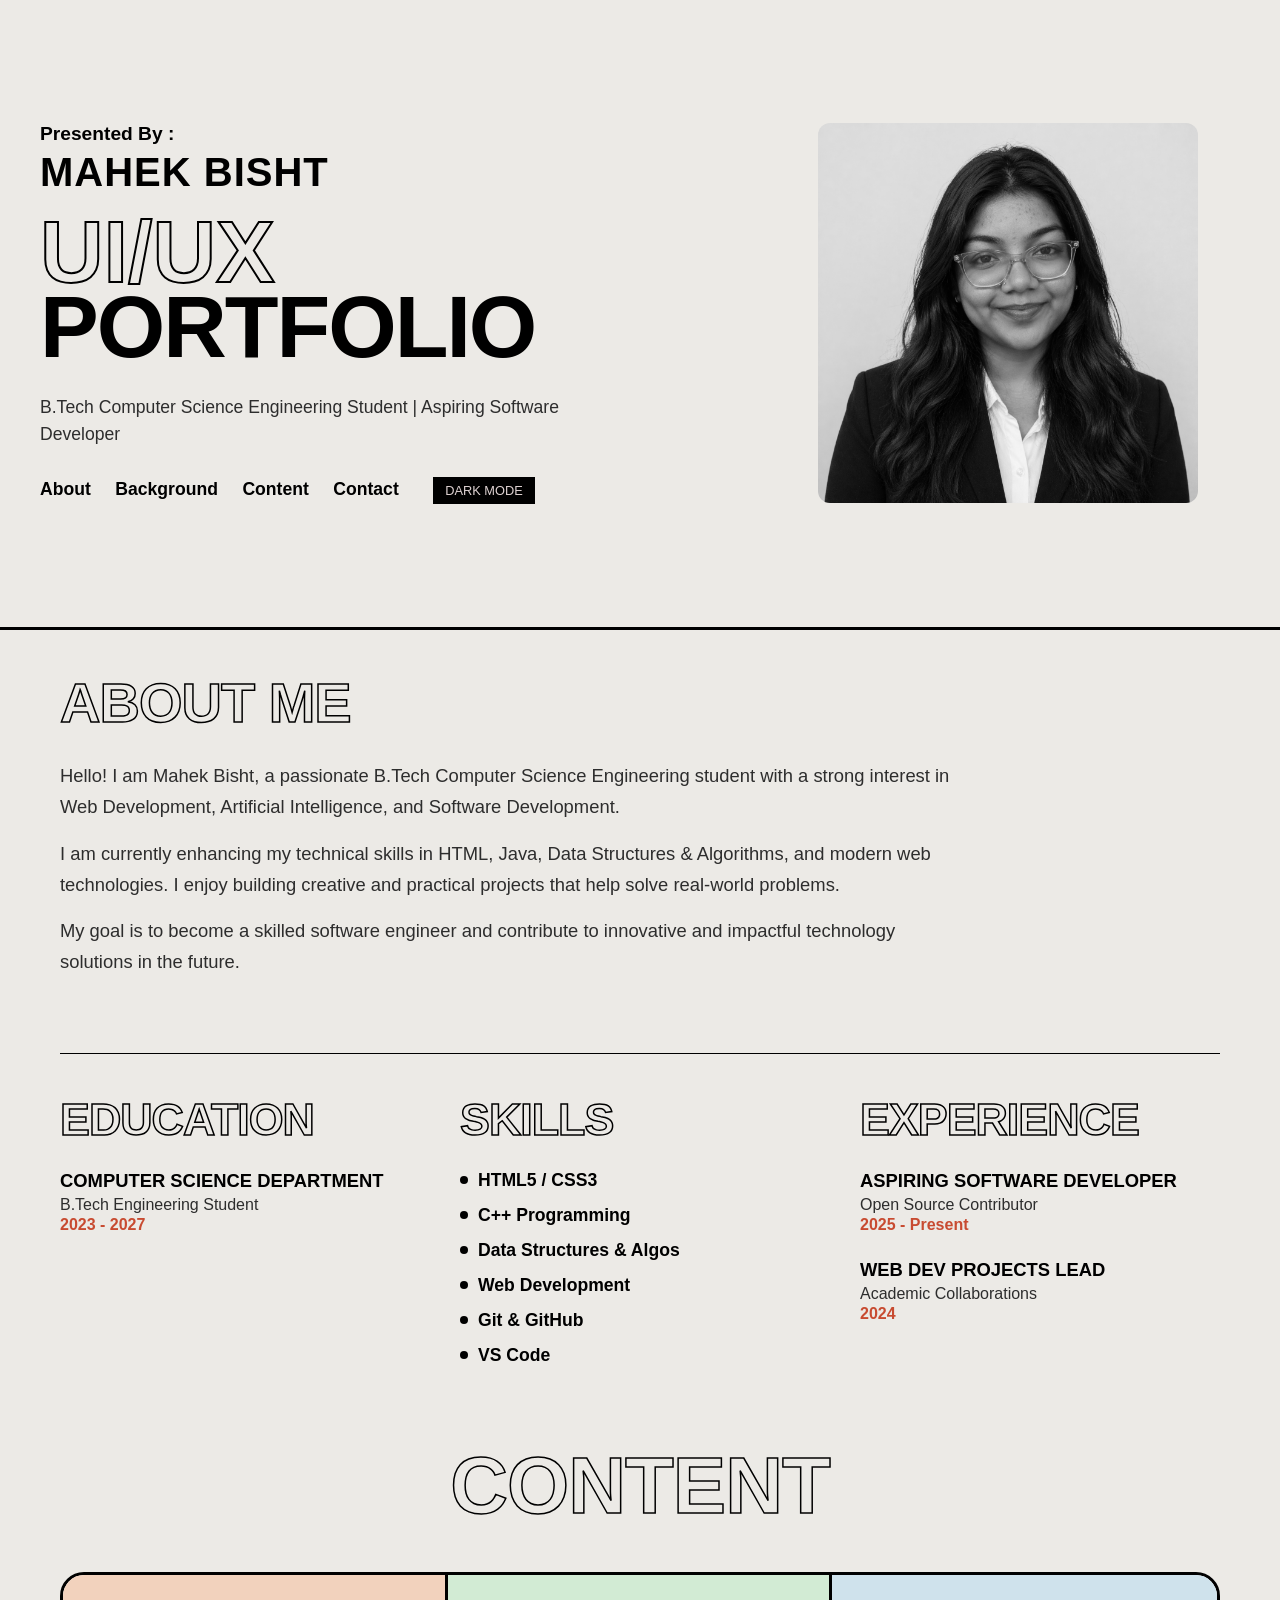
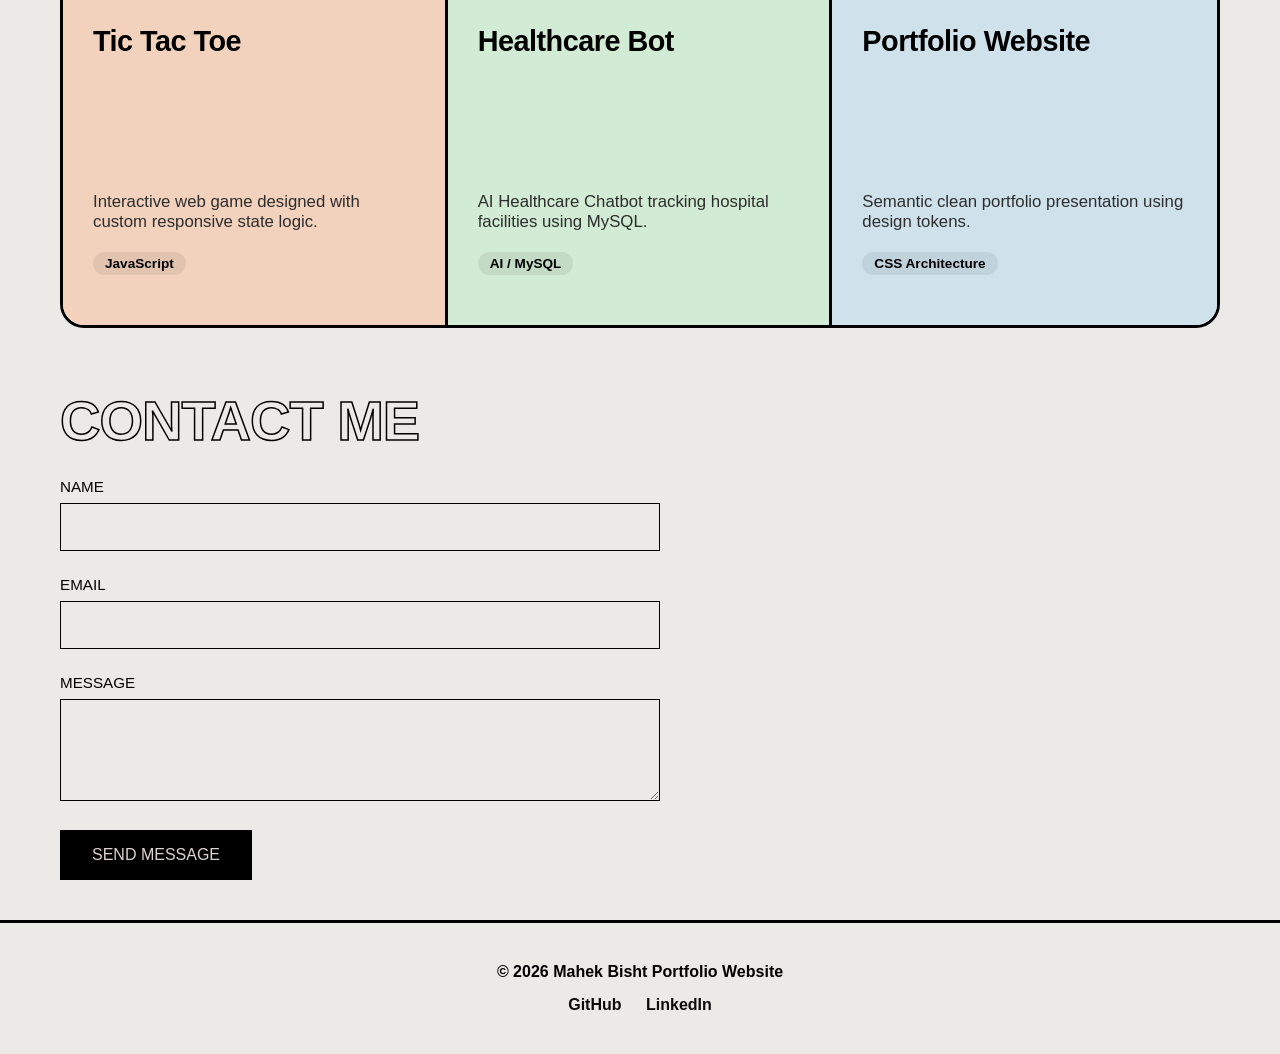
<file: OneDrive/Documents/portfolio-website/index.html>
<!DOCTYPE html>
<html lang="en">
<head>
    <meta charset="UTF-8">
    <meta name="viewport" content="width=device-width, initial-scale=1.0">
    <title>Mahek Bisht | Portfolio</title>
    <link rel="stylesheet" href="style.css">
</head>
<body>

    <header class="hero-section">
        <div class="hero-container">
            <div class="hero-left">
                <p class="presented-by">Presented By :</p>
                <h1 class="hero-name">MAHEK BISHT</h1>
                <div class="hero-title-wrapper">
                    <span class="outline-text-large">UI/UX</span>
                    <h2 class="massive-title">PORTFOLIO</h2>
                </div>
                <p class="hero-subtitle">B.Tech Computer Science Engineering Student | Aspiring Software Developer</p>
                <nav class="hero-nav">
    <a href="#about">About</a>
    <a href="#bio-grid">Background</a>
    <a href="#projects">Content</a>
    <a href="#contact">Contact</a>
    <button id="theme-switcher" class="brutalist-btn" style="padding: 6px 12px; font-size: 0.8rem; margin-left: 10px;">DARK MODE</button>
</nav>

<form class="brutalist-form" id="contact-form">
    </form>

<script src="script.js"></script>
            </div>
            <div class="hero-right">
                <div class="image-frame">
                    <img src="images/profile.jpg" alt="Mahek Bisht" class="hero-profile-img">
                </div>
            </div>
        </div>
    </header>

    <main class="main-wrapper">
        <section id="about" class="brutalist-section">
            <h2 class="brutalist-heading">ABOUT ME</h2>
            <div class="about-content">
                <p>Hello! I am Mahek Bisht, a passionate B.Tech Computer Science Engineering student with a strong interest in Web Development, Artificial Intelligence, and Software Development.</p>
                <p>I am currently enhancing my technical skills in HTML, Java, Data Structures & Algorithms, and modern web technologies. I enjoy building creative and practical projects that help solve real-world problems.</p>
                <p>My goal is to become a skilled software engineer and contribute to innovative and impactful technology solutions in the future.</p>
            </div>
        </section>

        <div id="bio-grid" class="three-column-grid">
            <section class="grid-column">
                <h2 class="brutalist-heading-sm">EDUCATION</h2>
                <div class="meta-item">
                    <h3>COMPUTER SCIENCE DEPARTMENT</h3>
                    <p class="meta-institution">B.Tech Engineering Student</p>
                    <p class="meta-date">2023 - 2027</p>
                </div>
            </section>

            <section class="grid-column">
                <h2 class="brutalist-heading-sm">SKILLS</h2>
                <ul class="skills-brutalist-list">
                    <li><span class="skill-dot"></span> HTML5 / CSS3</li>
                    <li><span class="skill-dot"></span> C++ Programming</li>
                    <li><span class="skill-dot"></span> Data Structures & Algos</li>
                    <li><span class="skill-dot"></span> Web Development</li>
                    <li><span class="skill-dot"></span> Git & GitHub</li>
                    <li><span class="skill-dot"></span> VS Code</li>
                </ul>
            </section>

            <section class="grid-column">
                <h2 class="brutalist-heading-sm">EXPERIENCE</h2>
                <div class="meta-item">
                    <h3>ASPIRING SOFTWARE DEVELOPER</h3>
                    <p class="meta-institution">Open Source Contributor</p>
                    <p class="meta-date">2025 - Present</p>
                </div>
                <div class="meta-item">
                    <h3>WEB DEV PROJECTS LEAD</h3>
                    <p class="meta-institution">Academic Collaborations</p>
                    <p class="meta-date">2024</p>
                </div>
            </section>
        </div>

        <section id="projects" class="brutalist-section">
            <h2 class="brutalist-heading center">CONTENT</h2>
            
            <div class="showcase-board">
                <article class="showcase-column column-orange">
                    <div class="showcase-header">
                        <h3>Tic Tac Toe</h3>
                    </div>
                    <div class="showcase-body">
                        <p>Interactive web game designed with custom responsive state logic.</p>
                        <span class="tag">JavaScript</span>
                    </div>
                </article>

                <article class="showcase-column column-green">
                    <div class="showcase-header">
                        <h3>Healthcare Bot</h3>
                    </div>
                    <div class="showcase-body">
                        <p>AI Healthcare Chatbot tracking hospital facilities using MySQL.</p>
                        <span class="tag">AI / MySQL</span>
                    </div>
                </article>

                <article class="showcase-column column-blue">
                    <div class="showcase-header">
                        <h3>Portfolio Website</h3>
                    </div>
                    <div class="showcase-body">
                        <p>Semantic clean portfolio presentation using design tokens.</p>
                        <span class="tag">CSS Architecture</span>
                    </div>
                </article>
            </div>
        </section>

        <section id="contact" class="brutalist-section">
            <h2 class="brutalist-heading">CONTACT ME</h2>
            <form class="brutalist-form">
                <div class="input-block">
                    <label for="name">NAME</label>
                    <input type="text" id="name" required>
                </div>
                <div class="input-block">
                    <label for="email">EMAIL</label>
                    <input type="email" id="email" required>
                </div>
                <div class="input-block">
                    <label for="message">MESSAGE</label>
                    <textarea id="message" rows="4" required></textarea>
                </div>
                <button type="submit" class="brutalist-btn">SEND MESSAGE</button>
            </form>
        </section>
    </main>

    <footer class="brutalist-footer">
        <p>© 2026 Mahek Bisht Portfolio Website</p>
        <div class="footer-links">
            <a href="https://github.com/Mahek7bisht" target="_blank">GitHub</a>
            <a href="https://www.linkedin.com/in/mahek-bisht-444440295/" target="_blank">LinkedIn</a>
        </div>
    </footer>

</body>
</html>
</file>
<file: OneDrive/Documents/portfolio-website/style.css>
/* ==========================================================================
   1. System Architecture Tokens
   ========================================================================== */
:root {
    --bg-base: #eceae6;       /* Neutral Warm Grey Canvas background */
    --text-dark: #000000;     /* Strong contrast black text */
    --text-muted: #2d2d2d;    /* Clean readable paragraph gray */
    --border-thick: 3px solid #000000;
    --border-thin: 1.5px solid #000000;
    
    /* Project Canvas Colors (From Screen 3) */
    --panel-orange: #f2d2bd;
    --panel-green: #d2ebd4;
    --panel-blue: #cfe2ec;
}

/* ==========================================================================
   2. Reset & Document Controls
   ========================================================================== */
* {
    margin: 0;
    padding: 0;
    box-sizing: border-box;
}

body {
    font-family: 'Arial Black', Impact, sans-serif;
    background-color: var(--bg-base);
    color: var(--text-dark);
    padding: 0;
    overflow-x: hidden;
}

.main-wrapper {
    max-width: 1200px;
    margin: 0 auto;
    padding: 40px 20px;
    display: flex;
    flex-direction: column;
    gap: 60px;
}

/* ==========================================================================
   3. Screen 1 Replicated: Hero Element Design
   ========================================================================== */
.hero-section {
    background-color: var(--bg-base);
    border-bottom: var(--border-thick);
    padding: 80px 40px;
    min-height: 70vh;
    display: flex;
    align-items: center;
}

.hero-container {
    max-width: 1200px;
    margin: 0 auto;
    display: grid;
    grid-template-columns: 1.2fr 0.8fr;
    gap: 40px;
    width: 100%;
}

.presented-by {
    font-family: Arial, sans-serif;
    font-size: 1.2rem;
    font-weight: bold;
    margin-bottom: 5px;
}

.hero-name {
    font-size: 2.5rem;
    font-weight: 900;
    letter-spacing: 1px;
    margin-bottom: 20px;
}

.hero-title-wrapper {
    display: flex;
    flex-direction: column;
    line-height: 0.85;
    margin-bottom: 30px;
}

.outline-text-large {
    font-size: 5.5rem;
    font-weight: 900;
    color: transparent;
    -webkit-text-stroke: 2px var(--text-dark);
}

.massive-title {
    font-size: 5.5rem;
    font-weight: 900;
    letter-spacing: -2px;
}

.hero-subtitle {
    font-family: Arial, sans-serif;
    font-size: 1.1rem;
    line-height: 1.5;
    color: var(--text-muted);
    margin-bottom: 30px;
    max-width: 550px;
}

.hero-nav a {
    color: var(--text-dark);
    text-decoration: none;
    font-size: 1.1rem;
    margin-right: 20px;
    font-weight: bold;
    border-bottom: 2px solid transparent;
    transition: border-color 0.2s;
}

.hero-nav a:hover {
    border-color: var(--text-dark);
}

.image-frame {
    display: flex;
    justify-content: center;
    align-items: center;
}

.hero-profile-img {
    width: 100%;
    max-width: 380px;
    filter: grayscale(100%);
    border-radius: 12px;
    transition: filter 0.3s ease;
}

.hero-profile-img:hover {
    filter: grayscale(0%);
}

/* ==========================================================================
   4. Screen 2 Replicated: Heading Aesthetics & Multi-Columns
   ========================================================================== */
.brutalist-heading {
    font-size: 3.5rem;
    font-weight: 900;
    color: transparent;
    -webkit-text-stroke: 1.5px var(--text-dark);
    letter-spacing: -1px;
    position: relative;
    margin-bottom: 25px;
}

.brutalist-heading.center {
    text-align: center;
    font-size: 5rem;
    margin-bottom: 40px;
}

.brutalist-heading-sm {
    font-size: 2.8rem;
    font-weight: 900;
    color: transparent;
    -webkit-text-stroke: 1.5px var(--text-dark);
    margin-bottom: 25px;
    letter-spacing: -1px;
}

/* About Grid Text block */
.about-content p {
    font-family: Arial, sans-serif;
    font-size: 1.15rem;
    line-height: 1.7;
    margin-bottom: 15px;
    color: var(--text-muted);
    max-width: 900px;
}

/* Multi-column Layout Block */
.three-column-grid {
    display: grid;
    grid-template-columns: 1fr 1fr 1fr;
    gap: 40px;
    border-top: var(--border-thin);
    padding-top: 40px;
}

.meta-item {
    margin-bottom: 25px;
}

.meta-item h3 {
    font-size: 1.15rem;
    font-weight: 900;
    margin-bottom: 4px;
}

.meta-institution {
    font-family: Arial, sans-serif;
    color: var(--text-muted);
}

.meta-date {
    font-family: Arial, sans-serif;
    font-weight: bold;
    color: #c84b31; /* Replicating dark red accents from image */
    margin-top: 2px;
}

/* Brutalist Skills List Layout */
.skills-brutalist-list {
    list-style: none;
}

.skills-brutalist-list li {
    font-family: Arial, sans-serif;
    font-weight: bold;
    font-size: 1.1rem;
    margin-bottom: 14px;
    display: flex;
    align-items: center;
    gap: 10px;
}

.skill-dot {
    width: 8px;
    height: 8px;
    background-color: var(--text-dark);
    border-radius: 50%;
}

/* ==========================================================================
   5. Screen 3 Replicated: Side-by-Side Content Showboards
   ========================================================================== */
.showcase-board {
    display: grid;
    grid-template-columns: 1fr 1fr 1fr;
    border: var(--border-thick);
    border-radius: 24px;
    overflow: hidden;
    background-color: white;
}

.showcase-column {
    padding: 50px 30px;
    display: flex;
    flex-direction: column;
    justify-content: space-between;
    min-height: 350px;
    border-right: var(--border-thick);
    transition: transform 0.2s ease;
}

.showcase-column:last-child {
    border-right: none;
}

.column-orange { background-color: var(--panel-orange); }
.column-green { background-color: var(--panel-green); }
.column-blue { background-color: var(--panel-blue); }

.showcase-header h3 {
    font-size: 1.8rem;
    font-weight: 900;
    margin-bottom: 15px;
    letter-spacing: -0.5px;
}

.showcase-body p {
    font-family: Arial, sans-serif;
    font-size: 1.05rem;
    color: var(--text-muted);
    margin-bottom: 20px;
}

.tag {
    display: inline-block;
    font-family: Arial, sans-serif;
    font-weight: bold;
    font-size: 0.85rem;
    background-color: rgba(0, 0, 0, 0.07);
    padding: 4px 12px;
    border-radius: 20px;
    align-self: flex-start;
}

/* ==========================================================================
   6. Custom Interactive Form Blocks
   ========================================================================== */
.brutalist-form {
    max-width: 600px;
}

.input-block {
    margin-bottom: 25px;
}

.input-block label {
    display: block;
    font-size: 0.95rem;
    margin-bottom: 8px;
}

.input-block input,
.input-block textarea {
    width: 100%;
    padding: 14px;
    font-family: Arial, sans-serif;
    font-size: 1rem;
    border: var(--border-thin);
    background: transparent;
    outline: none;
}

.input-block input:focus,
.input-block textarea:focus {
    border: var(--border-thick);
    background-color: rgba(255, 255, 255, 0.5);
}

.brutalist-btn {
    font-family: 'Arial Black', sans-serif;
    background-color: var(--text-dark);
    color: #ded2d2;
    border: none;
    padding: 16px 32px;
    font-size: 1rem;
    cursor: pointer;
    transition: transform 0.1s;
}

.brutalist-btn:hover {
    transform: translate(-2px, -2px);
    box-shadow: 4px 4px 0px #000;
}

/* Footer structure */
.brutalist-footer {
    border-top: var(--border-thick);
    padding: 40px 20px;
    text-align: center;
    font-family: Arial, sans-serif;
    font-weight: bold;
}

.footer-links {
    margin-top: 15px;
}

.footer-links a {
    color: var(--text-dark);
    color: rgb(11, 11, 11);
    text-decoration: none;
    margin: 0 10px;
}

/* ==========================================================================
   7. Micro Responsive Framework Breakpoints
   ========================================================================== */
@media (max-width: 968px) {
    .hero-container {
        grid-template-columns: 1fr;
        text-align: center;
    }
    .hero-title-wrapper {
        align-items: center;
    }
    .outline-text-large { font-size: 4rem; }
    .massive-title { font-size: 4.8rem; }
    
    .three-column-grid,
    .showcase-board {
        grid-template-columns: 1fr;
    }
    
    .showcase-column {
        border-right: none;
        border-bottom: var(--border-thick);
    }
    .showcase-column:last-child { border-bottom: none; }
}
/* Dark Brutalist Theme Definitions called via JavaScript class toggling */
body.dark-brutalist-theme {
    --bg-base: #121214;
    --text-dark: #ffffff;
    --text-muted: #cdcdcd;
    --panel-orange: #4a2e1b;
    --panel-green: #1e3a24;
    --panel-blue: #1c3341;
}
body.dark-brutalist-theme .showcase-board,
body.dark-brutalist-theme .brutalist-modal-box {
    background-color: #1a1a1e !important;
}
body.dark-brutalist-theme .brutalist-btn {
    background-color: #ffffff;
    color: #000000;
}
</file>
